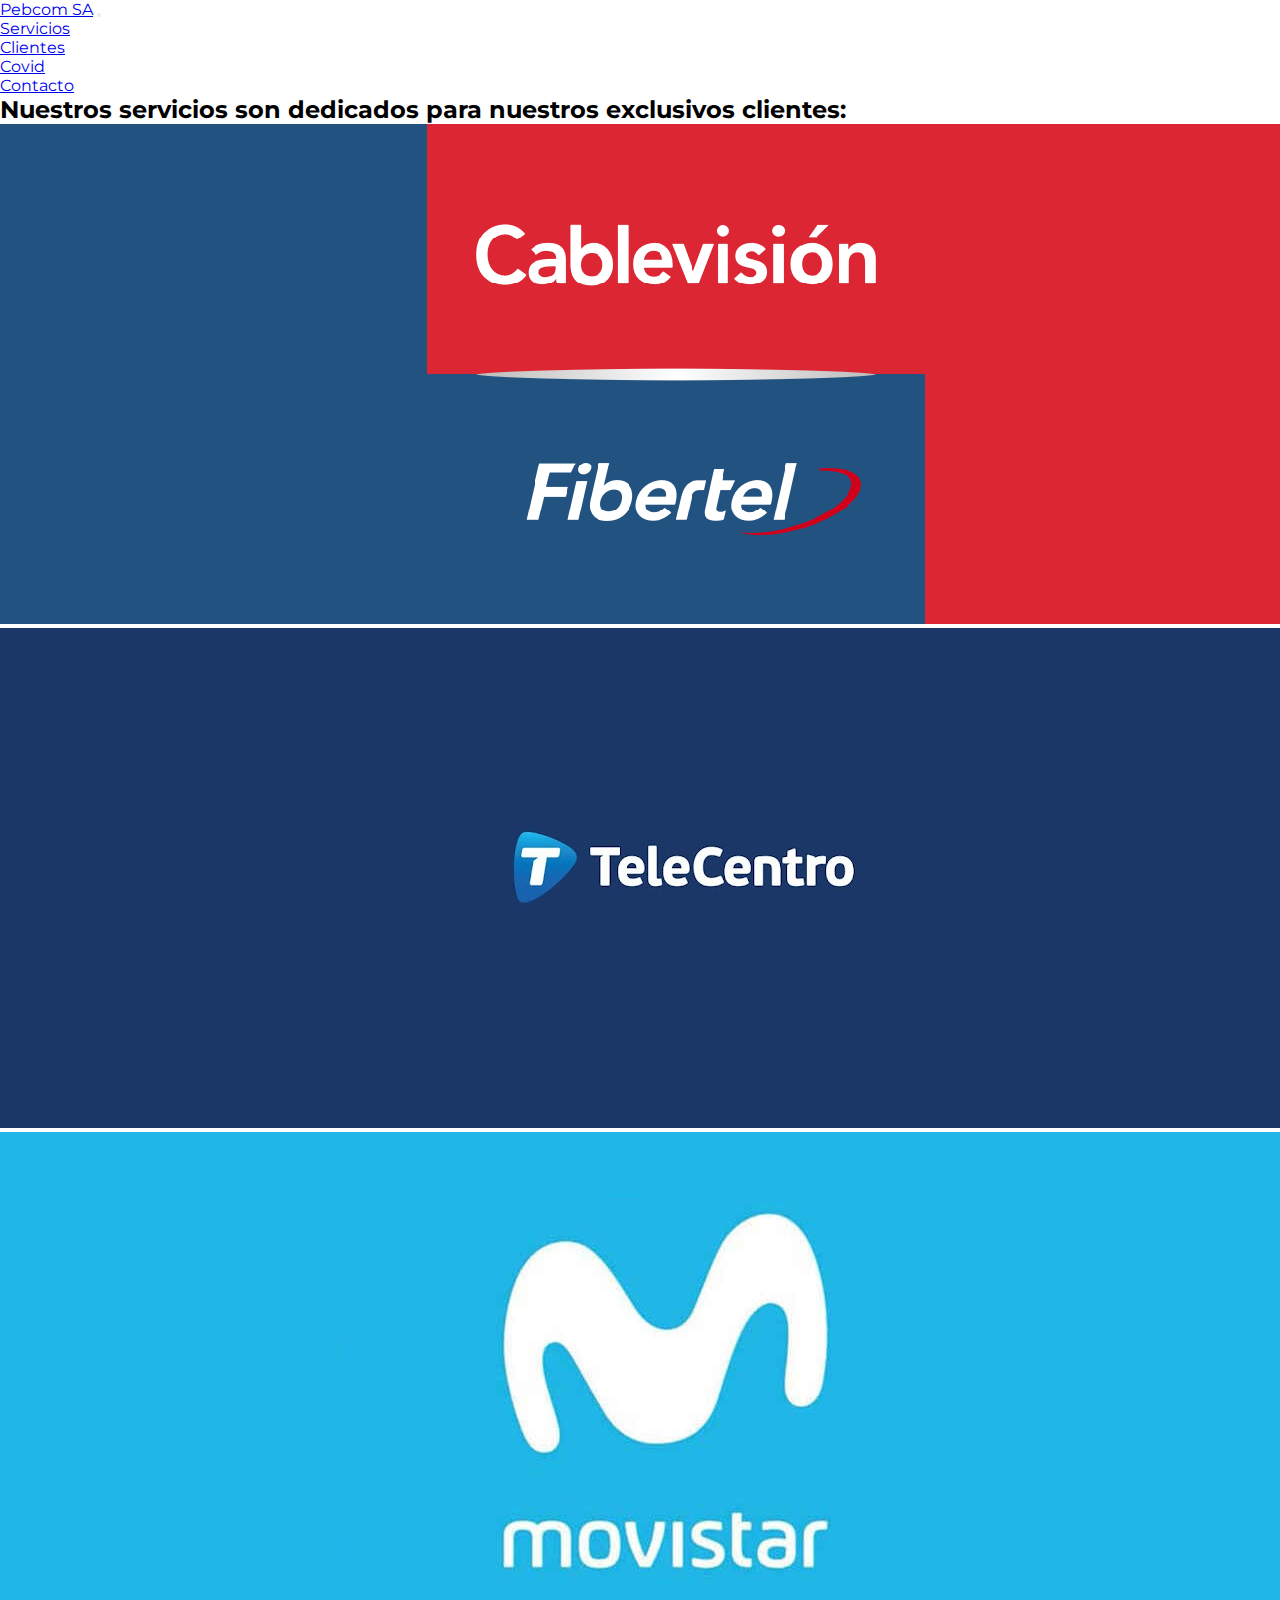
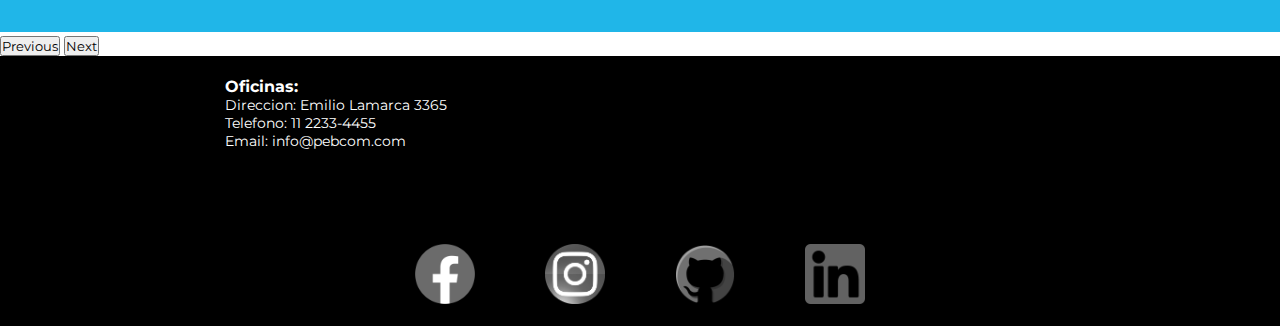
<file: secciones/clientes.html>
<!DOCTYPE html>
<html lang="en">
<head>
    <meta charset="UTF-8">
    <meta http-equiv="X-UA-Compatible" content="IE=edge">
    <meta name="viewport" content="width=device-width, initial-scale=1.0">
    <title>Clientes</title>  
    
    <!-- Fonts -->
    <link rel="preconnect" href="https://fonts.googleapis.com">
    <link rel="preconnect" href="https://fonts.gstatic.com" crossorigin>
    <link href="https://fonts.googleapis.com/css2?family=Montserrat&display=swap" rel="stylesheet">
    
    <!-- Bootstrap -->
    <link href="https://cdn.jsdelivr.net/npm/bootstrap@5.1.3/dist/css/bootstrap.min.css" rel="stylesheet" integrity="sha384-1BmE4kWBq78iYhFldvKuhfTAU6auU8tT94WrHftjDbrCEXSU1oBoqyl2QvZ6jIW3" crossorigin="anonymous">
    
    <!-- Agrego SEO -->
    <meta name="keywords" content="Fibra, Optica, Redes, Infraestructura">
    <meta name="description" content="Soluciones en Telecomunicaciones.">
    
    <!-- CSS -->
    <link rel="stylesheet" href="../css/clientes.css"> 
</head>

<body>
    
    <nav class="navbar fixed-top navbar-expand-md navbar-dark bg-primary">
       
        <div class="container-fluid">
          <a class="navbar-brand" href="../index.html">Pebcom SA</a>
          <button class="navbar-toggler" type="button" data-bs-toggle="collapse" data-bs-target="#navbarNav" aria-controls="navbarNav" aria-expanded="false" aria-label="Toggle navigation">
            <span class="navbar-toggler-icon"></span>
          </button>
          <div class="collapse navbar-collapse" id="navbarNav">
            <ul class="navbar-nav ">
              <li class="nav-item">
                <a class="nav-link" aria-current="page" href="./servicio.html">Servicios</a>
              </li>
              <li class="nav-item">
                <a class="nav-link" href="./clientes.html">Clientes</a>
              </li>
              <li class="nav-item">
                <a class="nav-link" href="./covid.html">Covid</a>
              </li>
              <li class="nav-item">
                <a class="nav-link" href="./contacto.html">Contacto</a>
              </li>
            </ul>
          </div>
        </div>
      </nav>

      <div class="conteiner-fluid text-center py-3 mt-5 text-light bg-dark">
        <h2>Nuestros servicios son dedicados para nuestros exclusivos clientes:</h2>
      </div>

      <div id="carouselExampleControls" class="carousel slide" data-bs-ride="carousel">
        <div class="carousel-inner">
          <div class="carousel-item active">
            <img src="../imgs/cablevision.png" class="d-block w-100" alt="cv">
          </div>
          <div class="carousel-item">
            <img src="../imgs/telecentro.jpg" class="d-block w-100" alt="tlc">
          </div>
          <div class="carousel-item">
            <img src="../imgs/movistar.jpg" class="d-block w-100" alt="mv">
          </div>
        </div>
        <button class="carousel-control-prev" type="button" data-bs-target="#carouselExampleControls" data-bs-slide="prev">
          <span class="carousel-control-prev-icon" aria-hidden="true"></span>
          <span class="visually-hidden">Previous</span>
        </button>
        <button class="carousel-control-next" type="button" data-bs-target="#carouselExampleControls" data-bs-slide="next">
          <span class="carousel-control-next-icon" aria-hidden="true"></span>
          <span class="visually-hidden">Next</span>
        </button>
      </div>

      <footer>
                                   
        <div class="ofice">
            <h3 class="tituloPie">Oficinas:</h3>
    
                <ul>
                    <li>Direccion: Emilio Lamarca 3365 </li>
                    <li> Telefono: 11 2233-4455 </li>
                    <li>Email: info@pebcom.com </li>
                </ul>
        </div>

        <div class="mapa">
            <iframe class="maps" src="https://www.google.com/maps/embed?pb=!1m18!1m12!1m3!1d821.0290398329518!2d-58.5037191707723!3d-34.601224094882866!2m3!1f0!2f0!3f0!3m2!1i1024!2i768!4f13.1!3m3!1m2!1s0x95bcb6321f7d398b%3A0xefba95f737684c63!2sEmilio%20Lamarca%203365%2C%20C1417AMA%20CABA!5e0!3m2!1ses!2sar!4v1637873150897!5m2!1ses!2sar" width="300" height="180" style="border:0;" allowfullscreen="" loading="lazy"></iframe>
        </div>
    </footer>
    
  <div class="redes-conteiner">
    <a href="https://www.facebook.com/niiko.navarro.3"> <img src="../imgs/face.png" alt="facebook"></a>
    <a href="https://www.instagram.com/niconavarro20/?hl=es"> <img src="../imgs/inst.png" alt="instagram"></a>
    <a href="https://github.com/NavarroNicolas"> <img src="../imgs/gh.png" alt="github"> </a>
    <a href="https://www.linkedin.com/in/nicolas-navarro-8a4b121b8/"> <img src="../imgs/in.png" alt="linkedIn"></a>
  </div>


       <script src="https://cdn.jsdelivr.net/npm/bootstrap@5.1.3/dist/js/bootstrap.bundle.min.js" integrity="sha384-ka7Sk0Gln4gmtz2MlQnikT1wXgYsOg+OMhuP+IlRH9sENBO0LRn5q+8nbTov4+1p" crossorigin="anonymous"></script>
   </body>
</html>
</file>
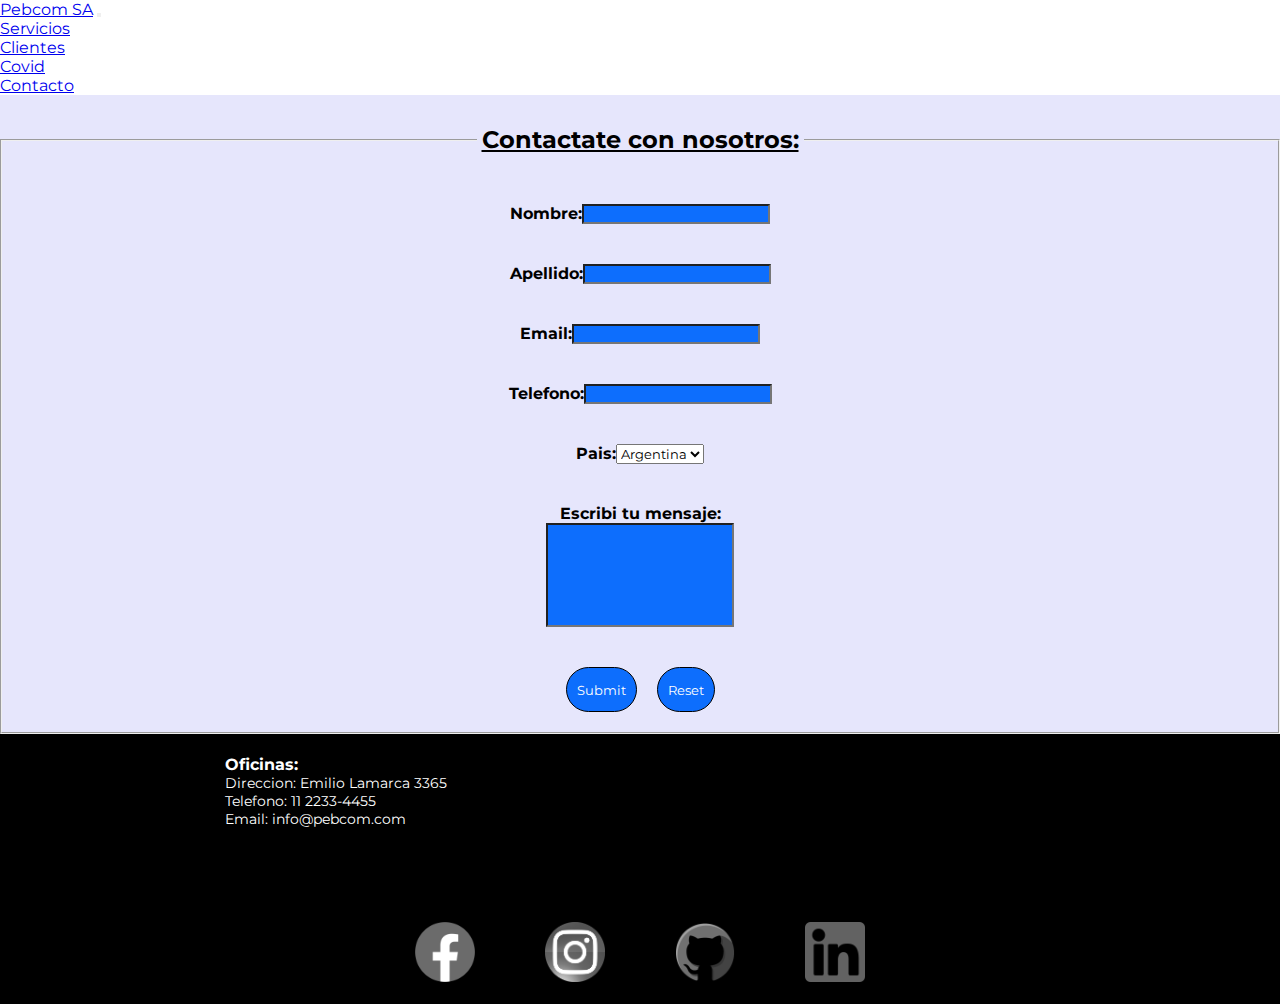
<file: secciones/contacto.html>
<!DOCTYPE html>
<html lang="en">
<head>
    <meta charset="UTF-8">
    <meta http-equiv="X-UA-Compatible" content="IE=edge">
    <meta name="viewport" content="width=device-width, initial-scale=1.0">
    <title>Contacto</title>  
    
    <!-- Fonts -->
    <link rel="preconnect" href="https://fonts.googleapis.com">
    <link rel="preconnect" href="https://fonts.gstatic.com" crossorigin>
    <link href="https://fonts.googleapis.com/css2?family=Montserrat&display=swap" rel="stylesheet">
    
    <!-- Bootstrap -->
    <link href="https://cdn.jsdelivr.net/npm/bootstrap@5.1.3/dist/css/bootstrap.min.css" rel="stylesheet" integrity="sha384-1BmE4kWBq78iYhFldvKuhfTAU6auU8tT94WrHftjDbrCEXSU1oBoqyl2QvZ6jIW3" crossorigin="anonymous">
    
    <!-- Agrego SEO -->
    <meta name="keywords" content="Fibra, Optica, Redes, Infraestructura">
    <meta name="description" content="Soluciones en Telecomunicaciones."> <link href="https://cdn.jsdelivr.net/npm/bootstrap@5.1.3/dist/css/bootstrap.min.css" rel="stylesheet" integrity="sha384-1BmE4kWBq78iYhFldvKuhfTAU6auU8tT94WrHftjDbrCEXSU1oBoqyl2QvZ6jIW3" crossorigin="anonymous">
    
    <!-- CSS -->
    <link rel="stylesheet" href="../sass/contactos.css"> 
</head>

    <body>
    
        <nav class="navbar fixed-top navbar-expand-md navbar-dark bg-primary">
           
            <div class="container-fluid">
              <a class="navbar-brand" href="../index.html">Pebcom SA</a>
              <button class="navbar-toggler" type="button" data-bs-toggle="collapse" data-bs-target="#navbarNav" aria-controls="navbarNav" aria-expanded="false" aria-label="Toggle navigation">
                <span class="navbar-toggler-icon"></span>
              </button>
              <div class="collapse navbar-collapse" id="navbarNav">
                <ul class="navbar-nav ml-auto">
                  <li class="nav-item">
                    <a class="nav-link" aria-current="page" href="./servicio.html">Servicios</a>
                  </li>
                  <li class="nav-item">
                    <a class="nav-link" href="./clientes.html">Clientes</a>
                  </li>
                  <li class="nav-item">
                    <a class="nav-link" href="./covid.html">Covid</a>
                  </li>
                  <li class="nav-item">
                    <a class="nav-link" href="./contacto.html">Contacto</a>
                  </li>
                </ul>
              </div>
            </div>
          </nav>


        <div class="grid-conteiner">
    
                    <form action="" class="formulario">
                        <fieldset>
                            <legend>Contactate con nosotros:</legend>
                            
                            <div class="nombre">
                                <label for="name">Nombre: </label>
                                <input type="text" id="name">
                            </div>
                            
                            <div class="Apellido">
                                <label for="surname">Apellido: </label>
                                <input type="text" id="surname" >
                            </div>
                                
                            <div class="mail">
                                <label for="email">Email: </label>
                                <input type="text" id="email">
                            </div>
                                
                            <div class="telefono">
                                 <label  for="cel">Telefono: </label>
                                <input type="number" id="cel">
                            </div>
                    
                            <div class="paises">
                                <label for="pais">Pais: </label>
                                    <select name="pais" id="pais">
                                        <option value="Arg" selected>Argentina</option>
                                        <option value="Br">Brasil</option>
                                        <option value="Chi">Chile</option>
                                        <option value="Uru">Uruguay</option>
                                    </select>
                            </div>
                            
                            <div class="mensajito">
                                 <label for="msj">Escribi tu mensaje: </label>
                                <input type="text" id="msj">
                            </div>
                    
                            <div class="botones">
                                <label for="send"></label>
                                <input type="submit" id="send" class="enviar">
                            
                                <label for="borrar" ></label>
                                <input type="reset" id="borrar"class="eliminar">
                            </div>
                    
                        </fieldset>
                        </form>
            


                    <footer class="grid-footer">
                                   
                        <div class="ofice">
                            <h3 class="tituloPie">Oficinas:</h3>
                    
                                <ul>
                                    <li>Direccion: Emilio Lamarca 3365 </li>
                                    <li> Telefono: 11 2233-4455 </li>
                                    <li>Email: info@pebcom.com </li>
                                </ul>
                        </div>


                        <div class="mapa">
                            <iframe class="maps" src="https://www.google.com/maps/embed?pb=!1m18!1m12!1m3!1d821.0290398329518!2d-58.5037191707723!3d-34.601224094882866!2m3!1f0!2f0!3f0!3m2!1i1024!2i768!4f13.1!3m3!1m2!1s0x95bcb6321f7d398b%3A0xefba95f737684c63!2sEmilio%20Lamarca%203365%2C%20C1417AMA%20CABA!5e0!3m2!1ses!2sar!4v1637873150897!5m2!1ses!2sar" width="300" height="180" style="border:0;" allowfullscreen="" loading="lazy"></iframe>
                        </div>
                    </footer>

    </div>

    <div class="redes-conteiner">
      <a href="https://www.facebook.com/niiko.navarro.3"> <img src="../imgs/face.png" alt="facebook"></a>
      <a href="https://www.instagram.com/niconavarro20/?hl=es"> <img src="../imgs/inst.png" alt="instagram"></a>
      <a href="https://github.com/NavarroNicolas"> <img src="../imgs/gh.png" alt="github"> </a>
      <a href="https://www.linkedin.com/in/nicolas-navarro-8a4b121b8/"> <img src="../imgs/in.png" alt="linkedIn"></a>
   </div>

<script src="https://cdn.jsdelivr.net/npm/bootstrap@5.1.3/dist/js/bootstrap.bundle.min.js" integrity="sha384-ka7Sk0Gln4gmtz2MlQnikT1wXgYsOg+OMhuP+IlRH9sENBO0LRn5q+8nbTov4+1p" crossorigin="anonymous"></script>
</body>

</body>
</html>
</file>
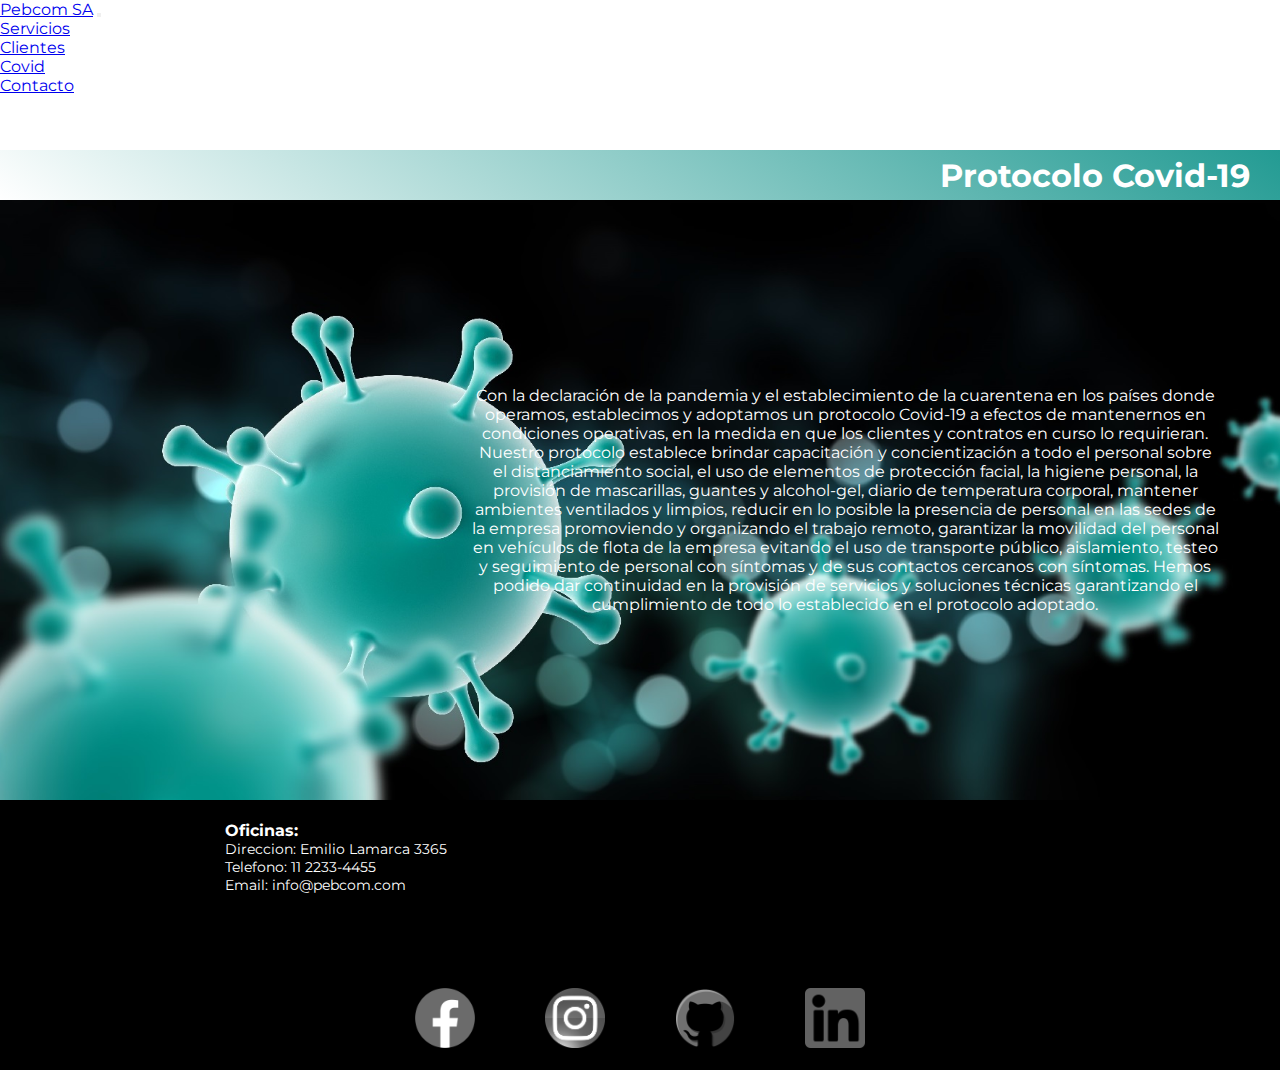
<file: secciones/covid.html>
<!DOCTYPE html>
<html lang="en">
<head>
    <meta charset="UTF-8">
    <meta http-equiv="X-UA-Compatible" content="IE=edge">
    <meta name="viewport" content="width=device-width, initial-scale=1.0">
    <title>Protocolo COVID-19</title>  
    
    <!-- Fonts -->
    <link rel="preconnect" href="https://fonts.googleapis.com">
    <link rel="preconnect" href="https://fonts.gstatic.com" crossorigin>
    <link href="https://fonts.googleapis.com/css2?family=Montserrat&display=swap" rel="stylesheet">
    
    <!-- bootstrap -->
    <link href="https://cdn.jsdelivr.net/npm/bootstrap@5.1.3/dist/css/bootstrap.min.css" rel="stylesheet" integrity="sha384-1BmE4kWBq78iYhFldvKuhfTAU6auU8tT94WrHftjDbrCEXSU1oBoqyl2QvZ6jIW3" crossorigin="anonymous">
    
    <!-- SEO -->
    <meta name="keywords" content="Fibra, Optica, Redes, Infraestructura">
    <meta name="description" content="Soluciones en Telecomunicaciones.">
    
    <!-- CSS -->
    <link rel="stylesheet" href="../css/covid.css"> 
  </head>

    <body>
        <nav class="navbar fixed-top navbar-expand-md navbar-dark bg-primary">
           
            <div class="container-fluid">
              <a class="navbar-brand" href="../index.html">Pebcom SA</a>
              <button class="navbar-toggler" type="button" data-bs-toggle="collapse" data-bs-target="#navbarNav" aria-controls="navbarNav" aria-expanded="false" aria-label="Toggle navigation">
                <span class="navbar-toggler-icon"></span>
              </button>
              <div class="collapse navbar-collapse" id="navbarNav">
                <ul class="navbar-nav ml-auto">
                  <li class="nav-item">
                    <a class="nav-link" aria-current="page" href="./servicio.html">Servicios</a>
                  </li>
                  <li class="nav-item">
                    <a class="nav-link" href="./clientes.html">Clientes</a>
                  </li>
                  <li class="nav-item">
                    <a class="nav-link" href="./covid.html">Covid</a>
                  </li>
                  <li class="nav-item">
                    <a class="nav-link" href="./contacto.html">Contacto</a>
                  </li>
                </ul>
              </div>
            </div>
          </nav>



        <div class="grid-conteiner">

                    
                            <div class="grid-title">

                                <h3>Protocolo Covid-19</h3>

                            </div>
                                
                            <div class="main-texto">

                              <img src="../imgs/bicho.png" alt="bicho">
                                
                                <p>
                                Con la declaración de la pandemia y el establecimiento de la cuarentena en los países donde operamos, establecimos y adoptamos un protocolo Covid-19 a efectos de mantenernos en condiciones operativas, en la medida en que los clientes y contratos en curso lo requirieran.  
                                Nuestro protocolo establece brindar capacitación y concientización a todo el personal sobre el distanciamiento social, el uso de elementos de protección facial, la higiene personal, la provisión de mascarillas, guantes y alcohol-gel, diario de temperatura corporal, mantener ambientes ventilados y limpios, reducir en lo posible la presencia de personal en las sedes de la empresa promoviendo y organizando el trabajo remoto, garantizar la movilidad del personal en vehículos de flota de la empresa evitando el uso de transporte público, aislamiento, testeo y seguimiento de personal con síntomas y de sus contactos cercanos con síntomas.
                                Hemos podido dar continuidad en la provisión de servicios y soluciones técnicas garantizando el cumplimiento de todo lo establecido en el protocolo adoptado.
                                  
                              </p>

                              <img src="../imgs/bicho.png" alt="bicho">

                            </div>
                

            
                    
                    <footer class="grid-footer">
                                   
                        <div class="ofice">
                            <h3 class="tituloPie">Oficinas:</h3>
                    
                                <ul>
                                    <li>Direccion: Emilio Lamarca 3365 </li>
                                    <li> Telefono: 11 2233-4455 </li>
                                    <li>Email: info@pebcom.com </li>
                                </ul>
                        </div>


                        <div class="mapa">
                            <iframe class="maps" src="https://www.google.com/maps/embed?pb=!1m18!1m12!1m3!1d821.0290398329518!2d-58.5037191707723!3d-34.601224094882866!2m3!1f0!2f0!3f0!3m2!1i1024!2i768!4f13.1!3m3!1m2!1s0x95bcb6321f7d398b%3A0xefba95f737684c63!2sEmilio%20Lamarca%203365%2C%20C1417AMA%20CABA!5e0!3m2!1ses!2sar!4v1637873150897!5m2!1ses!2sar" width="300" height="180" style="border:0;" allowfullscreen="" loading="lazy"></iframe>
                        </div>
                    </footer>

        </div>

        <div class="redes-conteiner">
          <a href="https://www.facebook.com/niiko.navarro.3"> <img src="../imgs/face.png" alt="facebook"></a>
          <a href="https://www.instagram.com/niconavarro20/?hl=es"> <img src="../imgs/inst.png" alt="instagram"></a>
          <a href="https://github.com/NavarroNicolas"> <img src="../imgs/gh.png" alt="github"> </a>
          <a href="https://www.linkedin.com/in/nicolas-navarro-8a4b121b8/"> <img src="../imgs/in.png" alt="linkedIn"></a>
       </div>

        <script src="https://cdn.jsdelivr.net/npm/bootstrap@5.1.3/dist/js/bootstrap.bundle.min.js" integrity="sha384-ka7Sk0Gln4gmtz2MlQnikT1wXgYsOg+OMhuP+IlRH9sENBO0LRn5q+8nbTov4+1p" crossorigin="anonymous"></script>
</body>
</html>
</file>
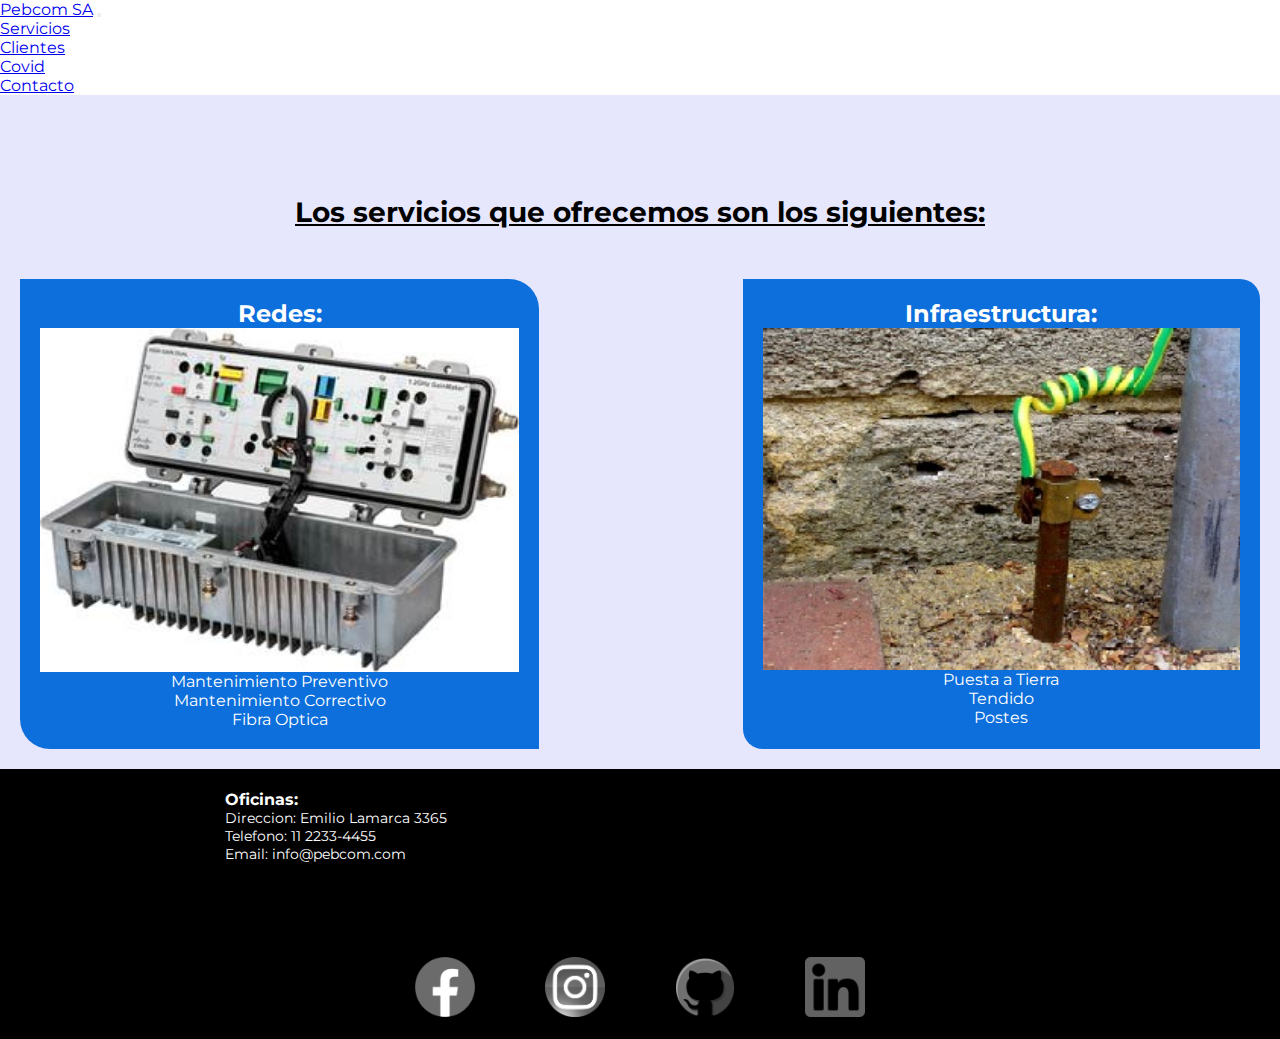
<file: secciones/servicio.html>
<!DOCTYPE html>
<html lang="en">
<head>
    <meta charset="UTF-8">
    <meta http-equiv="X-UA-Compatible" content="IE=edge">
    <meta name="viewport" content="width=device-width, initial-scale=1.0">
    <title>Servicios</title>  
    
    <!-- Fonts -->
    <link rel="preconnect" href="https://fonts.googleapis.com">
    <link rel="preconnect" href="https://fonts.gstatic.com" crossorigin>
    <link href="https://fonts.googleapis.com/css2?family=Montserrat&display=swap" rel="stylesheet">
    
    <!-- Bootstrap -->
    <link href="https://cdn.jsdelivr.net/npm/bootstrap@5.1.3/dist/css/bootstrap.min.css" rel="stylesheet" integrity="sha384-1BmE4kWBq78iYhFldvKuhfTAU6auU8tT94WrHftjDbrCEXSU1oBoqyl2QvZ6jIW3" crossorigin="anonymous">
    
    
    <!-- Agrego SEO -->
    <meta name="keywords" content="Fibra, Optica, Redes, Infraestructura">
    <meta name="description" content="Soluciones en Telecomunicaciones.">
    
    <!-- CSS -->
    <link rel="stylesheet" href="../css/servicio.css"> 
</head>

<nav class="navbar fixed-top navbar-expand-md navbar-dark bg-primary">
           
    <div class="container-fluid">
      <a class="navbar-brand" href="../index.html">Pebcom SA</a>
      <button class="navbar-toggler" type="button" data-bs-toggle="collapse" data-bs-target="#navbarNav" aria-controls="navbarNav" aria-expanded="false" aria-label="Toggle navigation">
        <span class="navbar-toggler-icon"></span>
      </button>
      <div class="collapse navbar-collapse" id="navbarNav">
        <ul class="navbar-nav ">
          <li class="nav-item">
            <a class="nav-link" aria-current="page" href="./servicio.html">Servicios</a>
          </li>
          <li class="nav-item">
            <a class="nav-link" href="./clientes.html">Clientes</a>
          </li>
          <li class="nav-item">
            <a class="nav-link" href="./covid.html">Covid</a>
          </li>
          <li class="nav-item">
            <a class="nav-link" href="./contacto.html">Contacto</a>
          </li>
        </ul>
      </div>
    </div>
  </nav>


    <body>
        <div class="grid-conteiner">
                        <div class="grid-title">
                            Los servicios que ofrecemos son los siguientes:
                        </div>

                             <div class="boxRedes">
                                <h2> Redes: </h2>
                                    <img src="../imgs/ampli.jpg" alt="redes">
                                        <ul>
                                            <li>Mantenimiento Preventivo</li>
                                            <li>Mantenimiento Correctivo</li>
                                            <li>Fibra Optica</li>
                                        </ul>
                            </div>
                
                        <div class="boxInfra">
                           <h2> Infraestructura: </h2>
                            <img src="../imgs/infra.jpg" alt="infra">
                            <ul>
                                <li>Puesta a Tierra</li>
                                <li>Tendido</li>
                                <li>Postes</li>
                            </ul>
                        </div> 

                                <footer class="grid-footer">
                                   
                                    <div class="ofice">
                                        <h3 class="tituloPie">Oficinas:</h3>
                                
                                            <ul>
                                                <li>Direccion: Emilio Lamarca 3365 </li>
                                                <li> Telefono: 11 2233-4455 </li>
                                                <li>Email: info@pebcom.com </li>
                                            </ul>
                                    </div>


                                    <div class="mapa">
                                        <iframe class="maps" src="https://www.google.com/maps/embed?pb=!1m18!1m12!1m3!1d821.0290398329518!2d-58.5037191707723!3d-34.601224094882866!2m3!1f0!2f0!3f0!3m2!1i1024!2i768!4f13.1!3m3!1m2!1s0x95bcb6321f7d398b%3A0xefba95f737684c63!2sEmilio%20Lamarca%203365%2C%20C1417AMA%20CABA!5e0!3m2!1ses!2sar!4v1637873150897!5m2!1ses!2sar" width="300" height="180" style="border:0;" allowfullscreen="" loading="lazy"></iframe>
                                    </div>
                                </footer>
            
                              </div>
        
        <div class="redes-conteiner">
          <a href="https://www.facebook.com/niiko.navarro.3"> <img src="../imgs/face.png" alt="facebook"></a>
          <a href="https://www.instagram.com/niconavarro20/?hl=es"> <img src="../imgs/inst.png" alt="instagram"></a>
          <a href="https://github.com/NavarroNicolas"> <img src="../imgs/gh.png" alt="github"> </a>
          <a href="https://www.linkedin.com/in/nicolas-navarro-8a4b121b8/"> <img src="../imgs/in.png" alt="linkedIn"></a>
       </div>

      
        <script src="https://cdn.jsdelivr.net/npm/bootstrap@5.1.3/dist/js/bootstrap.bundle.min.js" integrity="sha384-ka7Sk0Gln4gmtz2MlQnikT1wXgYsOg+OMhuP+IlRH9sENBO0LRn5q+8nbTov4+1p" crossorigin="anonymous"></script>
    </body>
</html>
</file>
<file: css/clientes.css>
*{
    margin: 0;
    padding: 0;
    box-sizing: 0;
    font-family: 'Montserrat', sans-serif;
    list-style: none;  
}


footer{
    width: 100%;
    height: 170px;
    background: black;
    display: inline-flex;
    justify-content: space-around;
}

.ofice{
    padding: 20px;
    color: white;
    font-size: 14px;
}

footer iframe{
    position: relative;
    max-height: 100%;
    width: 200px;
}

.redes-conteiner{
    display: flex;
    background-color: black;
    justify-content: center;
    align-items: center;
    height: 100px;   
}
.redes-conteiner img{
    width: 60px;
    height: 60px;
    padding: 15px;
    margin: 0 20px;
    filter: grayscale(100%);
}

.redes-conteiner img:hover{
    filter: grayscale(0%);
    transform: scale(1.5);
}
</file>
<file: sass/contactos.css>
* {
  margin: 0;
  padding: 0;
  -webkit-box-sizing: 0;
          box-sizing: 0;
  font-family: 'Montserrat', sans-serif;
  list-style: none;
}

.grid-conteiner {
  display: -ms-grid;
  display: grid;
  /* Entend */
}

.grid-conteiner .formulario {
  background-color: #e6e6fc;
  height: -webkit-max-content;
  height: -moz-max-content;
  height: max-content;
  font-weight: 700;
}

.grid-conteiner input {
  background: #0d6efd;
  color: white;
}

.grid-conteiner legend {
  margin-top: 50px;
  text-align: center;
  font-size: 24px;
  text-decoration: underline;
  padding: 30px 5px;
}

.grid-conteiner .nombre, .grid-conteiner .Apellido, .grid-conteiner .mail, .grid-conteiner .telefono, .grid-conteiner .paises, .grid-conteiner .mensajito, .grid-conteiner .botones {
  display: -webkit-box;
  display: -ms-flexbox;
  display: flex;
  -webkit-box-pack: center;
      -ms-flex-pack: center;
          justify-content: center;
  padding: 20px;
}

.grid-conteiner .mensajito {
  display: -ms-grid;
  display: grid;
  text-align: center;
}

.grid-conteiner #msj {
  height: 100px;
}

.grid-conteiner .botones .enviar, .grid-conteiner .botones .eliminar {
  border-radius: 50px;
  height: 45px;
  padding: 10px;
  border: 1px solid black;
}

.grid-conteiner .botones .enviar:active, .grid-conteiner .botones .eliminar:active {
  -webkit-transform: translateY(5px);
          transform: translateY(5px);
}

.grid-conteiner .botones .eliminar {
  margin-left: 20px;
}

.grid-footer {
  height: 170px;
  background: black;
  display: -webkit-inline-box;
  display: -ms-inline-flexbox;
  display: inline-flex;
  -ms-flex-pack: distribute;
      justify-content: space-around;
}

.grid-footer .ofice {
  padding: 20px;
  color: white;
  font-size: 14px;
}

.grid-footer iframe {
  position: relative;
  max-height: 100%;
  width: 200px;
}

.redes-conteiner {
  display: -webkit-box;
  display: -ms-flexbox;
  display: flex;
  background-color: black;
  -webkit-box-pack: center;
      -ms-flex-pack: center;
          justify-content: center;
  -webkit-box-align: center;
      -ms-flex-align: center;
          align-items: center;
  height: 100px;
}

.redes-conteiner img {
  width: 60px;
  height: 60px;
  padding: 15px;
  margin: 0 20px;
  -webkit-filter: grayscale(100%);
          filter: grayscale(100%);
}

.redes-conteiner img:hover {
  -webkit-filter: grayscale(0%);
          filter: grayscale(0%);
  -webkit-transform: scale(1.5);
          transform: scale(1.5);
}

@media (min-width: 768px) {
  #msj:focus {
    font-size: 20px;
    text-align: center;
    height: 300px;
    width: 500px;
  }
}
/*# sourceMappingURL=contactos.css.map */
</file>
<file: css/covid.css>
*{
    margin: 0;
    padding: 0;
    box-sizing: 0;
    font-family: 'Montserrat', sans-serif;
    list-style: none;
}

.grid-conteiner{
    display: grid;
    display: 1fr 1fr 1fr;
}

.grid-title{
        margin-top: 55px;
        display: grid;
        align-items: center;
        text-align: center;
        height: 50px;
        background: #239B93;
        text-decoration: underline;
        color: white;
}

.grid-title h3{
    font-size: 32px;
}

.main-texto{
            text-align: center;
            padding: 20px;
            background-image: url(../imgs/fondoCovid.png) ;
            background-size: cover;
            color: black;
}

.main-texto img{
    height: 150px;
    width: auto;
}

.main-texto p{
    padding: 10px;
}


.grid-footer{
    width: 100%;
    height: 170px;
    background: black;
    display: inline-flex;
    justify-content: space-around;
}

.ofice{
    padding: 20px;
    color: white;
    font-size: 14px;
}

footer iframe{
    position: relative;
    max-height: 100%;
    width: 200px;
}

.redes-conteiner{
    display: flex;
    background-color: black;
    justify-content: center;
    align-items: center;
    height: 100px;   
}
.redes-conteiner img{
    width: 60px;
    height: 60px;
    padding: 15px;
    margin: 0 20px;
    filter: grayscale(100%);
}

.redes-conteiner img:hover{
    filter: grayscale(0%);
    transform: scale(1.5);
}


@media (min-width:768px){

    .grid-title{
        display: grid;
        align-items: center;
        text-align: end;
        height: 50px;
        background: linear-gradient( 35deg, transparent , #239B93);
        color: white;
        text-decoration: none;
        }

    .grid-title h3{
        margin-right: 30px;
    }
        
    .main-texto{
            padding: 10px;
            height: 500px;
            background-image: url(../imgs/covid.jpg) ;
            color: white;
            background-size: cover;
            background-repeat: no-repeat;
            display: flex;
            justify-content: end;
            text-align: center;
            padding: 50px;    
        }

        .main-texto p{
            margin: auto 0;
            max-width: 750px;    
    }
        .main-texto p:hover{
            background-color: #239B938a;   
    }


    .main-texto img{
        display: none;
    }


}
</file>
<file: css/servicio.css>
*{
    margin: 0;
    padding: 0;
    box-sizing: 0;
    font-family: 'Montserrat', sans-serif;
    list-style: none;
}

.grid-conteiner{
    display: grid;
    background-color: rgb(230, 230, 252);
    grid-template-areas:    
                            'title title title'
                            'redes auto infra' 
                            'footer footer footer';
}


.grid-title{
    padding: 30px;
    text-align: center;
    font-size: 28px;
    font-weight: 700;
    text-decoration: underline;

}

.boxRedes{
    padding: 50px;
    display: flex;
    flex-direction: column;
    text-align: center;
    
}

.boxInfra{
    padding: 50px;
    display: flex;
    flex-direction: column;
    text-align: center;
}


.grid-title{
    grid-area: title;
    margin-top: 70px;
}

.boxRedes{
    grid-area: redes;
    background-color: #0D6FDB;
    color: white;
    border-radius: 0 30px;
    padding: 20px;
    margin: 20px;
}
 .boxInfra{
    grid-area: infra;
    background-color: #0D6FDB;
    color: white;
    border-radius: 0 20px;
    padding: 20px;
    margin: 20px;

}

.grid-footer{
    grid-area: footer;
    height: 170px;
    background: black;
    display: inline-flex;
    justify-content: space-around;
}

.ofice{
    padding: 20px;
    color: white;
    font-size: 14px;
}

footer iframe{
    position: relative;
    max-height: 100%;
    width: 200px;
}

.redes-conteiner{
    display: flex;
    background-color: black;
    justify-content: center;
    align-items: center;
    height: 100px;   
}
.redes-conteiner img{
    width: 60px;
    height: 60px;
    padding: 15px;
    margin: 0 20px;
    filter: grayscale(100%);
}

.redes-conteiner img:hover{
    filter: grayscale(0%);
    transform: scale(1.5);
}



@media (max-width:768px){
    .grid-conteiner{
        display: grid;
        grid-template-areas:   
                                'title'
                                'redes'
                                'infra' 
                                'footer'
                                ;
    }

    .grid-title{
        display: flex;
        justify-content: center;
        text-decoration: underline;
        font-size: 18px;
        font-weight: 700;
    }

  
    .boxRedes{
        display: flex;
        flex-direction: column;
        text-align: center;
    }

    .boxInfra{
        padding: 20px;
        display: flex;
        flex-direction: column;
        text-align: center;

    }

}
</file>
